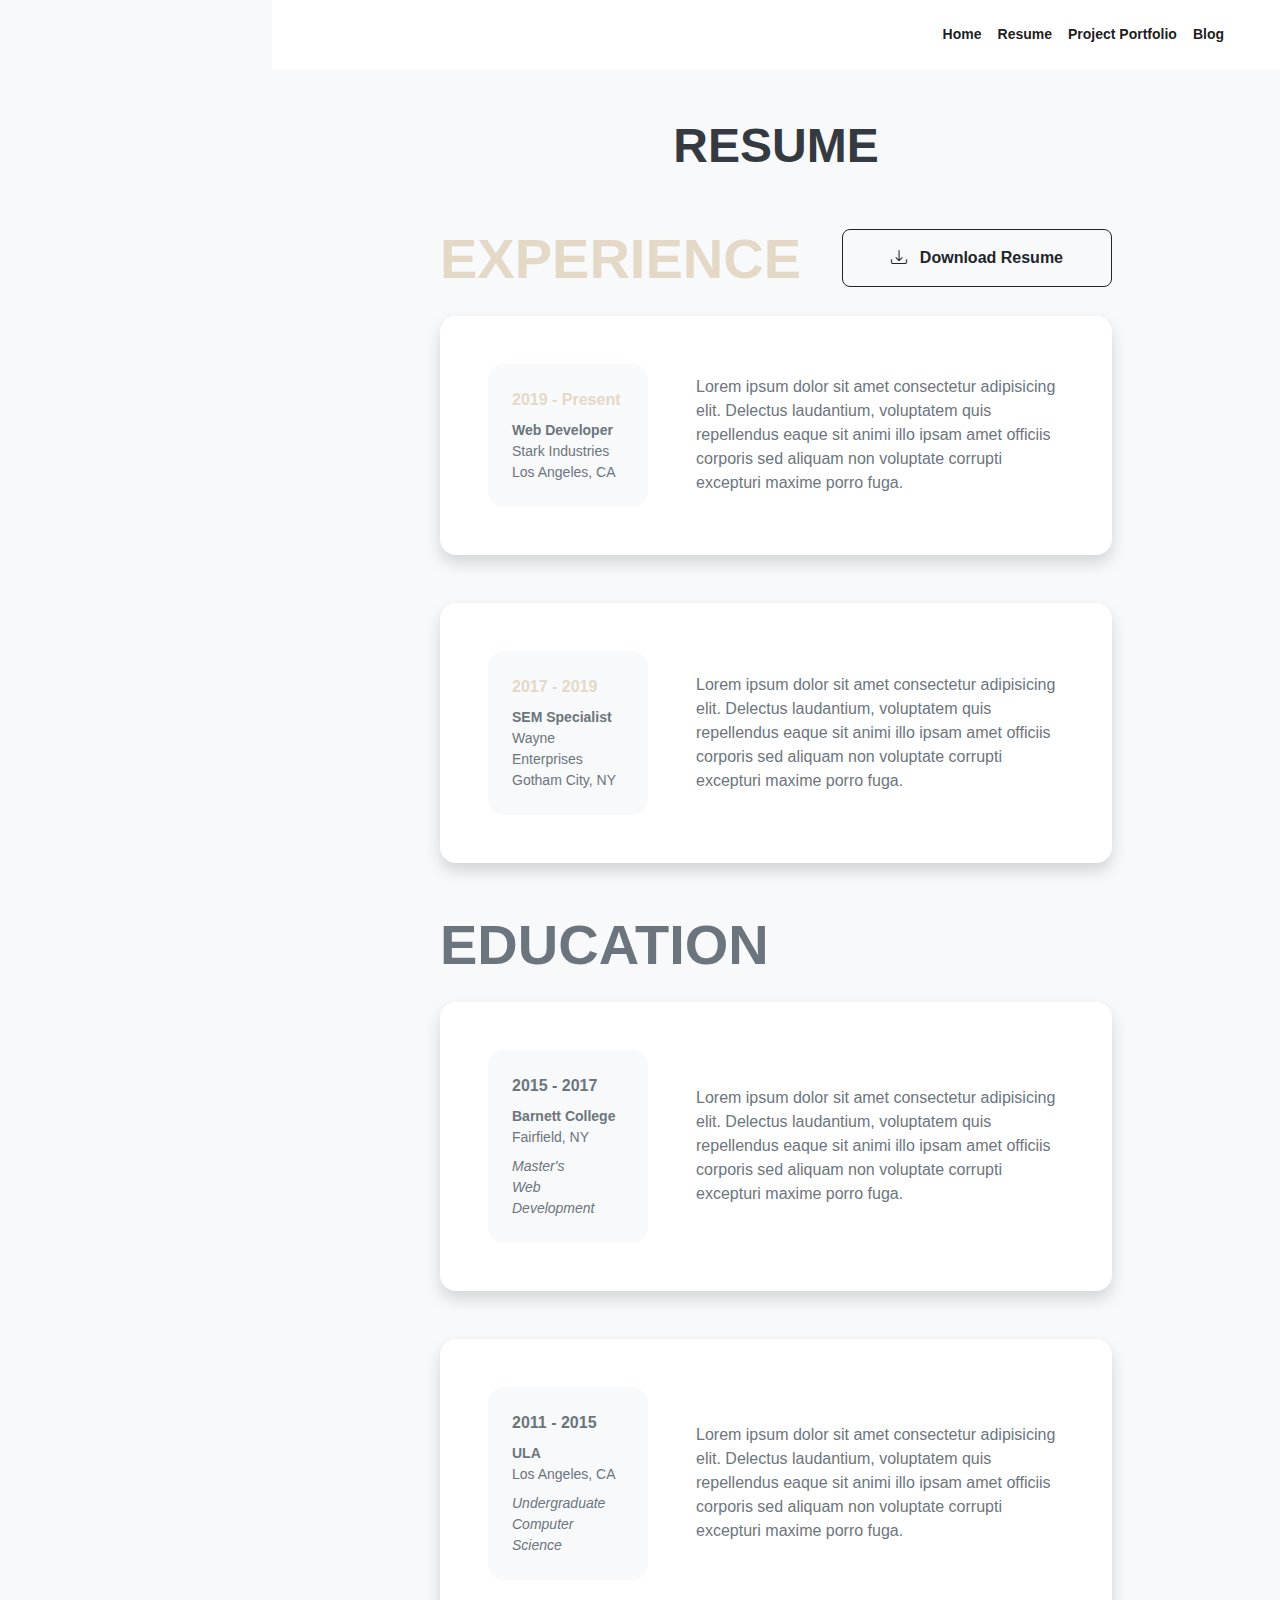
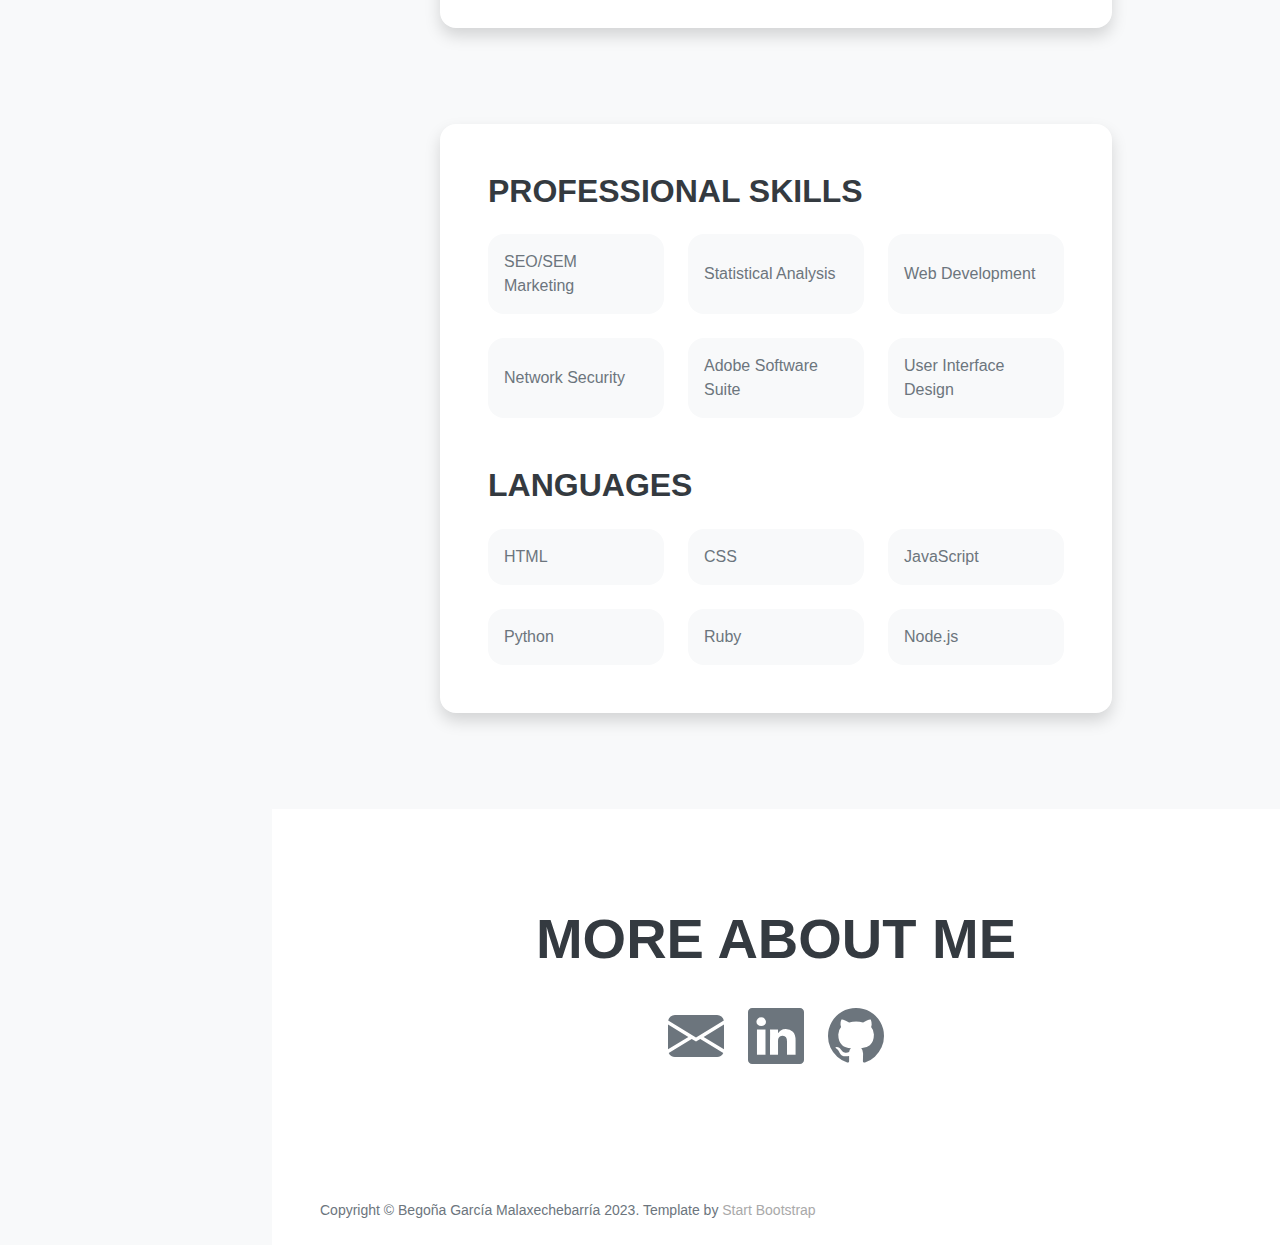
<file: resume.html>
<!DOCTYPE html>
<html lang="en">
    <head>
        <meta charset="utf-8" />
        <meta name="viewport" content="width=device-width, initial-scale=1, shrink-to-fit=no" />
        <meta name="description" content="" />
        <meta name="author" content="" />
        <title>Begoña García Malaxechebarría Personal Website & Machine Learning Blog</title>
        <!-- Favicon-->
        <link rel="icon" type="image/x-icon" href="assets/favicon.ico" />
        <!-- Custom Google font-->
        <link rel="preconnect" href="https://fonts.googleapis.com" />
        <link rel="preconnect" href="https://fonts.gstatic.com" crossorigin />
        <link href="https://fonts.googleapis.com/css2?family=Plus+Jakarta+Sans:wght@100;200;300;400;500;600;700;800;900&amp;display=swap" rel="stylesheet" />
        <!-- Bootstrap icons-->
        <link href="https://cdn.jsdelivr.net/npm/bootstrap-icons@1.8.1/font/bootstrap-icons.css" rel="stylesheet" />
        <!-- Core theme CSS (includes Bootstrap)-->
        <link href="css/styles.css" rel="stylesheet" />
    </head>
    <body class="d-flex flex-column h-100 bg-light">
        <main class="flex-shrink-0">
            <!-- Navigation-->
            <nav class="navbar navbar-expand-lg navbar-light bg-white py-3">
                <div class="container px-5">
                    <button class="navbar-toggler" type="button" data-bs-toggle="collapse" data-bs-target="#navbarSupportedContent" aria-controls="navbarSupportedContent" aria-expanded="false" aria-label="Toggle navigation"><span class="navbar-toggler-icon"></span></button>
                    <div class="collapse navbar-collapse" id="navbarSupportedContent">
                        <ul class="navbar-nav ms-auto mb-2 mb-lg-0 small fw-bolder">
                            <li class="nav-item"><a class="nav-link" href="index.html">Home</a></li>
                            <li class="nav-item"><a class="nav-link" href="resume.html">Resume</a></li>
                            <li class="nav-item"><a class="nav-link" href="projects.html">Project Portfolio</a></li>
                            <li class="nav-item"><a class="nav-link" href="blog.html">Blog</a></li>
                        </ul>
                    </div>
                </div>
            </nav>
            <!-- Page Content-->
            <div class="container px-5 my-5">
                <div class="text-center mb-5">
                    <h1 style="margin-bottom: 50px !important;" class="display-5 fw-bolder mb-0"><span class="text-gradient d-inline">Resume</span></h1>
                </div>
                <div class="row gx-5 justify-content-center">
                    <div class="col-lg-11 col-xl-9 col-xxl-8">
                        <!-- Experience Section-->
                        <section>
                            <div class="d-flex align-items-center justify-content-between mb-4">
                                <h2 class="text-primary fw-bolder mb-0">Experience</h2>
                                <!-- Download resume button-->
                                <!-- Note: Set the link href target to a PDF file within your project-->
                                <a class="btn btn-outline-dark btn-lg px-5 py-3 fs-6 fw-bolder" href="#!">
                                    <div class="d-inline-block bi bi-download me-2"></div>
                                    Download Resume
                                </a>
                            </div>
                            <!-- Experience Card 1-->
                            <div class="card shadow border-0 rounded-4 mb-5">
                                <div class="card-body p-5">
                                    <div class="row align-items-center gx-5">
                                        <div class="col text-center text-lg-start mb-4 mb-lg-0">
                                            <div class="bg-light p-4 rounded-4">
                                                <div class="text-primary fw-bolder mb-2">2019 - Present</div>
                                                <div class="small fw-bolder">Web Developer</div>
                                                <div class="small text-muted">Stark Industries</div>
                                                <div class="small text-muted">Los Angeles, CA</div>
                                            </div>
                                        </div>
                                        <div class="col-lg-8"><div>Lorem ipsum dolor sit amet consectetur adipisicing elit. Delectus laudantium, voluptatem quis repellendus eaque sit animi illo ipsam amet officiis corporis sed aliquam non voluptate corrupti excepturi maxime porro fuga.</div></div>
                                    </div>
                                </div>
                            </div>
                            <!-- Experience Card 2-->
                            <div class="card shadow border-0 rounded-4 mb-5">
                                <div class="card-body p-5">
                                    <div class="row align-items-center gx-5">
                                        <div class="col text-center text-lg-start mb-4 mb-lg-0">
                                            <div class="bg-light p-4 rounded-4">
                                                <div class="text-primary fw-bolder mb-2">2017 - 2019</div>
                                                <div class="small fw-bolder">SEM Specialist</div>
                                                <div class="small text-muted">Wayne Enterprises</div>
                                                <div class="small text-muted">Gotham City, NY</div>
                                            </div>
                                        </div>
                                        <div class="col-lg-8"><div>Lorem ipsum dolor sit amet consectetur adipisicing elit. Delectus laudantium, voluptatem quis repellendus eaque sit animi illo ipsam amet officiis corporis sed aliquam non voluptate corrupti excepturi maxime porro fuga.</div></div>
                                    </div>
                                </div>
                            </div>
                        </section>
                        <!-- Education Section-->
                        <section>
                            <h2 class="text-secondary fw-bolder mb-4">Education</h2>
                            <!-- Education Card 1-->
                            <div class="card shadow border-0 rounded-4 mb-5">
                                <div class="card-body p-5">
                                    <div class="row align-items-center gx-5">
                                        <div class="col text-center text-lg-start mb-4 mb-lg-0">
                                            <div class="bg-light p-4 rounded-4">
                                                <div class="text-secondary fw-bolder mb-2">2015 - 2017</div>
                                                <div class="mb-2">
                                                    <div class="small fw-bolder">Barnett College</div>
                                                    <div class="small text-muted">Fairfield, NY</div>
                                                </div>
                                                <div class="fst-italic">
                                                    <div class="small text-muted">Master's</div>
                                                    <div class="small text-muted">Web Development</div>
                                                </div>
                                            </div>
                                        </div>
                                        <div class="col-lg-8"><div>Lorem ipsum dolor sit amet consectetur adipisicing elit. Delectus laudantium, voluptatem quis repellendus eaque sit animi illo ipsam amet officiis corporis sed aliquam non voluptate corrupti excepturi maxime porro fuga.</div></div>
                                    </div>
                                </div>
                            </div>
                            <!-- Education Card 2-->
                            <div class="card shadow border-0 rounded-4 mb-5">
                                <div class="card-body p-5">
                                    <div class="row align-items-center gx-5">
                                        <div class="col text-center text-lg-start mb-4 mb-lg-0">
                                            <div class="bg-light p-4 rounded-4">
                                                <div class="text-secondary fw-bolder mb-2">2011 - 2015</div>
                                                <div class="mb-2">
                                                    <div class="small fw-bolder">ULA</div>
                                                    <div class="small text-muted">Los Angeles, CA</div>
                                                </div>
                                                <div class="fst-italic">
                                                    <div class="small text-muted">Undergraduate</div>
                                                    <div class="small text-muted">Computer Science</div>
                                                </div>
                                            </div>
                                        </div>
                                        <div class="col-lg-8"><div>Lorem ipsum dolor sit amet consectetur adipisicing elit. Delectus laudantium, voluptatem quis repellendus eaque sit animi illo ipsam amet officiis corporis sed aliquam non voluptate corrupti excepturi maxime porro fuga.</div></div>
                                    </div>
                                </div>
                            </div>
                        </section>
                        <!-- Divider-->
                        <div class="pb-5"></div>
                        <!-- Skills Section-->
                        <section>
                            <!-- Skillset Card-->
                            <div class="card shadow border-0 rounded-4 mb-5">
                                <div class="card-body p-5">
                                    <!-- Professional skills list-->
                                    <div class="mb-5">
                                        <div class="d-flex align-items-center mb-4">
                                            <h3 class="fw-bolder mb-0"><span class="text-gradient d-inline">Professional Skills</span></h3>
                                        </div>
                                        <div class="row row-cols-1 row-cols-md-3 mb-4">
                                            <div class="col mb-4 mb-md-0"><div class="d-flex align-items-center bg-light rounded-4 p-3 h-100">SEO/SEM Marketing</div></div>
                                            <div class="col mb-4 mb-md-0"><div class="d-flex align-items-center bg-light rounded-4 p-3 h-100">Statistical Analysis</div></div>
                                            <div class="col"><div class="d-flex align-items-center bg-light rounded-4 p-3 h-100">Web Development</div></div>
                                        </div>
                                        <div class="row row-cols-1 row-cols-md-3">
                                            <div class="col mb-4 mb-md-0"><div class="d-flex align-items-center bg-light rounded-4 p-3 h-100">Network Security</div></div>
                                            <div class="col mb-4 mb-md-0"><div class="d-flex align-items-center bg-light rounded-4 p-3 h-100">Adobe Software Suite</div></div>
                                            <div class="col"><div class="d-flex align-items-center bg-light rounded-4 p-3 h-100">User Interface Design</div></div>
                                        </div>
                                    </div>
                                    <!-- Languages list-->
                                    <div class="mb-0">
                                        <div class="d-flex align-items-center mb-4">
                                            <h3 class="fw-bolder mb-0"><span class="text-gradient d-inline">Languages</span></h3>
                                        </div>
                                        <div class="row row-cols-1 row-cols-md-3 mb-4">
                                            <div class="col mb-4 mb-md-0"><div class="d-flex align-items-center bg-light rounded-4 p-3 h-100">HTML</div></div>
                                            <div class="col mb-4 mb-md-0"><div class="d-flex align-items-center bg-light rounded-4 p-3 h-100">CSS</div></div>
                                            <div class="col"><div class="d-flex align-items-center bg-light rounded-4 p-3 h-100">JavaScript</div></div>
                                        </div>
                                        <div class="row row-cols-1 row-cols-md-3">
                                            <div class="col mb-4 mb-md-0"><div class="d-flex align-items-center bg-light rounded-4 p-3 h-100">Python</div></div>
                                            <div class="col mb-4 mb-md-0"><div class="d-flex align-items-center bg-light rounded-4 p-3 h-100">Ruby</div></div>
                                            <div class="col"><div class="d-flex align-items-center bg-light rounded-4 p-3 h-100">Node.js</div></div>
                                        </div>
                                    </div>
                                </div>
                            </div>
                        </section>
                    </div>
                </div>
            </div>
        <!-- Call to action section-->
            <section class="py-5 bg-white">
                <div class="container px-5 my-5">
                    <div class="text-center">
                        <h2 class="display-4 fw-bolder mb-4"><span class="text-gradient d-inline">More about me</span></h2>
                        <div class="d-flex justify-content-center fs-2 gap-4">
                            <a class="text-gradient" href="mailto:begogar9@uw.edu"><i class="bi bi-envelope-fill"></i></a>
                            <a class="text-gradient" href="https://linkedin.com/in/begonagarciamalaxechebarria"><i class="bi bi-linkedin"></i></a>
                            <a class="text-gradient" href="https://github.com/begogar99"><i class="bi bi-github"></i></a>
                        </div>
                    </div>
                </div>
            </section>
        </main>
        <!-- Footer-->
        <footer class="bg-white py-4 mt-auto">
            <div class="container px-5">
                <div class="row align-items-center justify-content-between flex-column flex-sm-row">
                    <div class="col-auto"><div class="small m-0">Copyright &copy; Begoña García Malaxechebarría 2023. Template by <a href="https://startbootstrap.com/" style="color: DarkGray; background-color: transparent; text-decoration: none;">Start Bootstrap</div></div>
                </div>
            </div>
        </footer>
        <!-- Bootstrap core JS-->
        <script src="https://cdn.jsdelivr.net/npm/bootstrap@5.2.3/dist/js/bootstrap.bundle.min.js"></script>
        <!-- Core theme JS-->
        <script src="js/scripts.js"></script>
    </body>
</html>
</file>
